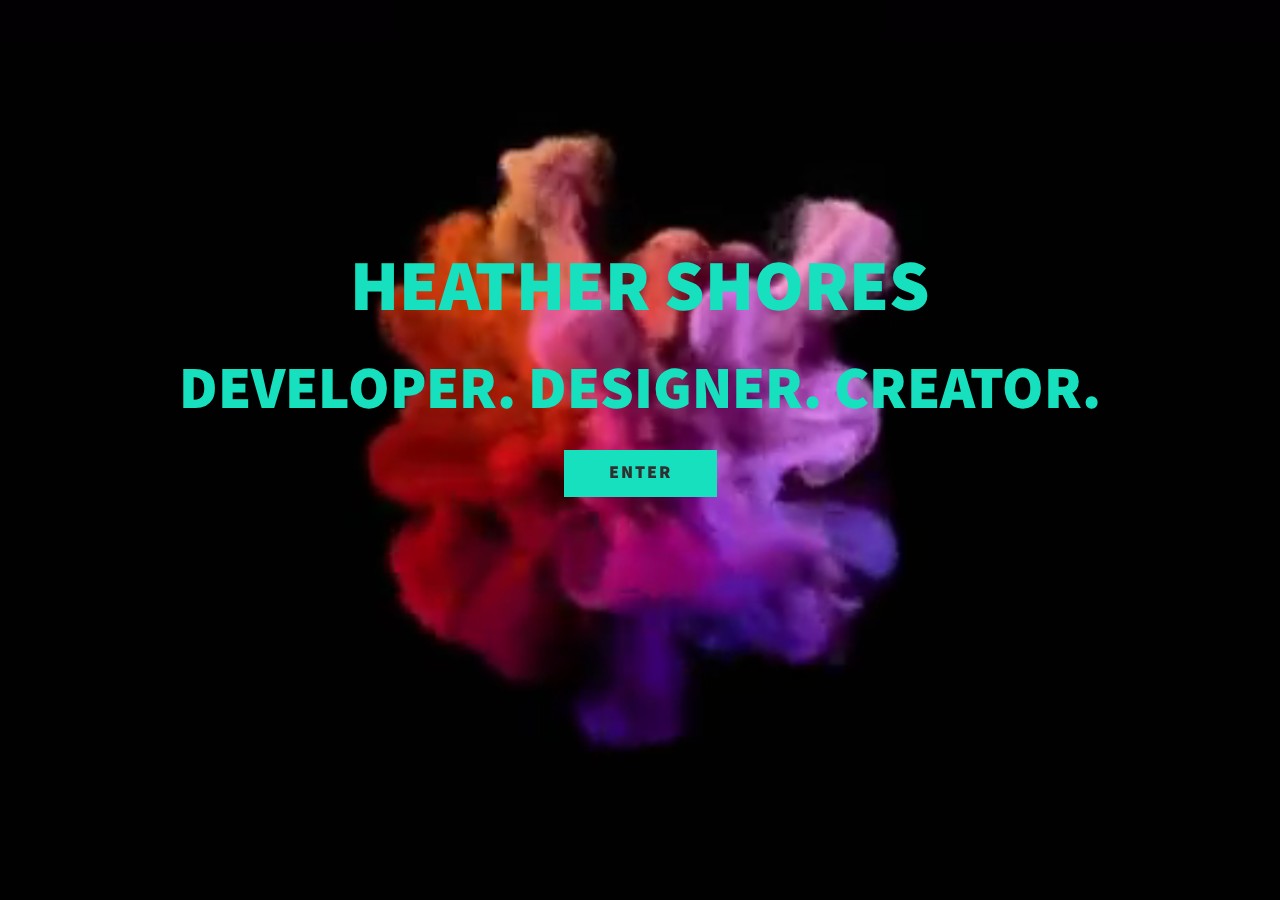
<file: index.html>
<!DOCTYPE html>
<html lang="en">
  <head>
    <meta charset="UTF-8" />
    <meta name="viewport" content="width=device-width, initial-scale=1.0" />
    <title>Heather Shores Portfolio</title>
    <link rel="stylesheet" href="css/style.css" />
    <link
      rel="stylesheet"
      href="https://cdnjs.cloudflare.com/ajax/libs/font-awesome/5.11.2/css/all.css"
      integrity="sha256-46qynGAkLSFpVbEBog43gvNhfrOj+BmwXdxFgVK/Kvc="
      crossorigin="anonymous"
    />
    <link
      href="https://fonts.googleapis.com/css?family=Source+Code+Pro:400,900|Source+Sans+Pro:300,900&display=swap"
      rel="stylesheet"
    />
  </head>
  <body>
    <div class="bg-video">
      <video
        id="landing-video"
        preload="auto"
        autoplay
        loop="loop"
        muted="muted"
      >
        <source src="videos/color-smoke-video.mp4" type="video/mp4" />
        Your browser doesn't support the video tag.
      </video>
    </div>

    <div class="video-title">
      <h1>Heather Shores</h1>
      <h2>DEVELOPER. DESIGNER. CREATOR.</h2>
      <a href="home.html" class="btn">Enter</a>
    </div>
  </body>
</html>
</file>
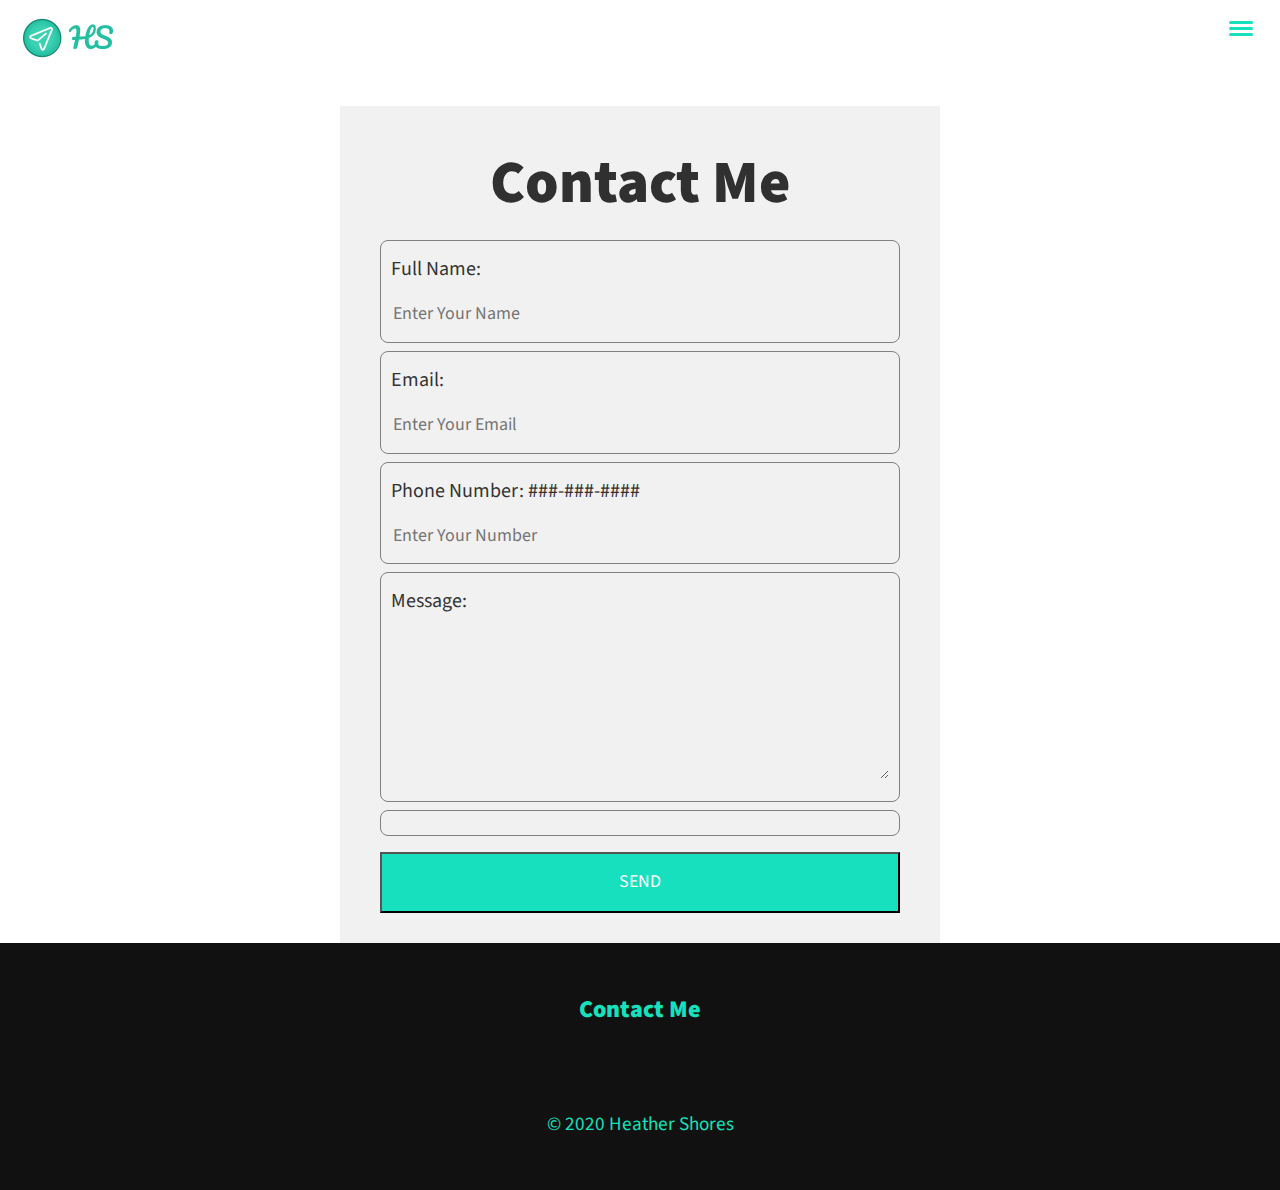
<file: contact.html>
<!DOCTYPE html>
<html lang="en">
  <head>
    <meta charset="UTF-8" />
    <meta name="viewport" content="width=device-width, initial-scale=1.0" />

    <!-- Font Awesome -->
    <link
      rel="stylesheet"
      href="https://cdnjs.cloudflare.com/ajax/libs/font-awesome/5.11.2/css/all.css"
      integrity="sha256-46qynGAkLSFpVbEBog43gvNhfrOj+BmwXdxFgVK/Kvc="
      crossorigin="anonymous"
    />

    <!-- Google Fonts  -->
    <link
      href="https://fonts.googleapis.com/css?family=Source+Code+Pro:400,900|Source+Sans+Pro:300,900&display=swap"
      rel="stylesheet"
    />

    <!-- animate.css -->
    <link
      rel="stylesheet"
      href="https://cdnjs.cloudflare.com/ajax/libs/animate.css/4.0.0/animate.min.css"
    />

    <!-- Bootstrap CDN -->

    <link
      href="https://stackpath.bootstrapcdn.com/bootstrap/4.4.1/css/bootstrap.min.css"
      rel="stylesheet"
    />

    <link rel="stylesheet" href="css/style.css" />
  </head>
  <body>
    <!-- Scroll to the top button -->
    <button onclick="topFunction()" id="myBtn" title="Go to top">
      <i class="fa fa-arrow-up" aria-hidden="true"></i>
    </button>

    <header>
      <div class="logo">
        <a href="home.html"><img src="img/logo_1.png" alt="" /></a>
      </div>
      <button class="nav-toggle" aria-label="toggle navigation">
        <span class="hamburger"></span>
      </button>
      <nav class="nav">
        <ul class="nav__list">
          <li class="nav__item">
            <a href="home.html" class="nav__link">Home</a>
          </li>
          <li class="nav__item">
            <a href="home.html#services" class="nav__link">My Services</a>
          </li>
          <li class="nav__item">
            <a href="home.html#about" class="nav__link">About Me</a>
          </li>
          <li class="nav__item">
            <a href="home.html#work" class="nav__link">My Work</a>
          </li>
          <li class="nav__item">
            <a href="contact.html" class="nav__link">Contact Me</a>
          </li>
        </ul>
      </nav>
    </header>

    <!-- Form section -->
    <div class="contact">
      <form
        class="animated bounceInLeft"
        id="contact_form"
        action="thankYou.html"
        method="POST"
        netlify-honeypot="bot-field"
        data-netlify="true"
      >
        <p class="hidden">
          <label
            >Don’t fill this out if you're human: <input name="bot-field"
          /></label>
        </p>
        <fieldset>
          <legend>Contact Me</legend>
        </fieldset>

        <div class="form-group col-md-12">
          <label>Full Name:</label>
          <input type="text" name="name" placeholder="Enter Your Name" />
        </div>

        <div class="form-group col-md-12">
          <label>Email:</label>
          <input type="email" name="email" placeholder="Enter Your Email" />
        </div>

        <div class="form-group col-md-12">
          <label>Phone Number: ###-###-####</label>
          <input
            type="tel"
            pattern="^\d{3}-\d{3}-\d{4}$"
            name="phone"
            class="required customphone"
            placeholder="Enter Your Number"
          />
        </div>

        <div class="form-group col-md-12">
          <label>Message:</label>
          <textarea rows="5"></textarea>
        </div>

        <div class="form-group col-md-12">
          <div data-netlify-recaptcha="true"></div>
        </div>

        <button class="form-btn">Send</button>
      </form>
    </div>

    <!-- Footer -->
    <footer class="footer">
      <a href="contact.html" class="footer__link">Contact Me</a>
      <ul class="social-list">
        <li class="social-list__item">
          <a
            href="https://www.linkedin.com/in/heather-shores/"
            class="social-list__link"
            ><i class="fab fa-linkedin"></i
          ></a>
        </li>
        <li class="social-list__item">
          <a href="https://github.com/HTownGirl17" class="social-list__link"
            ><i class="fab fa-github"></i
          ></a>
        </li>
      </ul>
      <small>&copy; 2020 Heather Shores</small>
    </footer>

    <!-- jQuery -->
    <script
      src="https://code.jquery.com/jquery-3.3.1.slim.min.js"
      integrity="sha384-q8i/X+965DzO0rT7abK41JStQIAqVgRVzpbzo5smXKp4YfRvH+8abtTE1Pi6jizo"
      crossorigin="anonymous"
    ></script>

    <!-- jQuery Validation Plugin -->
    <script src="https://ajax.aspnetcdn.com/ajax/jquery.validate/1.19.1/jquery.validate.min.js"></script>

    <!-- Additonal Methods for jQuery Validation plugin -->
    <script src="https://ajax.aspnetcdn.com/ajax/jquery.validate/1.19.1/additional-methods.min.js"></script>

    <!-- JavaScript -->
    <script src="index.js"></script>
  </body>
</html>
</file>
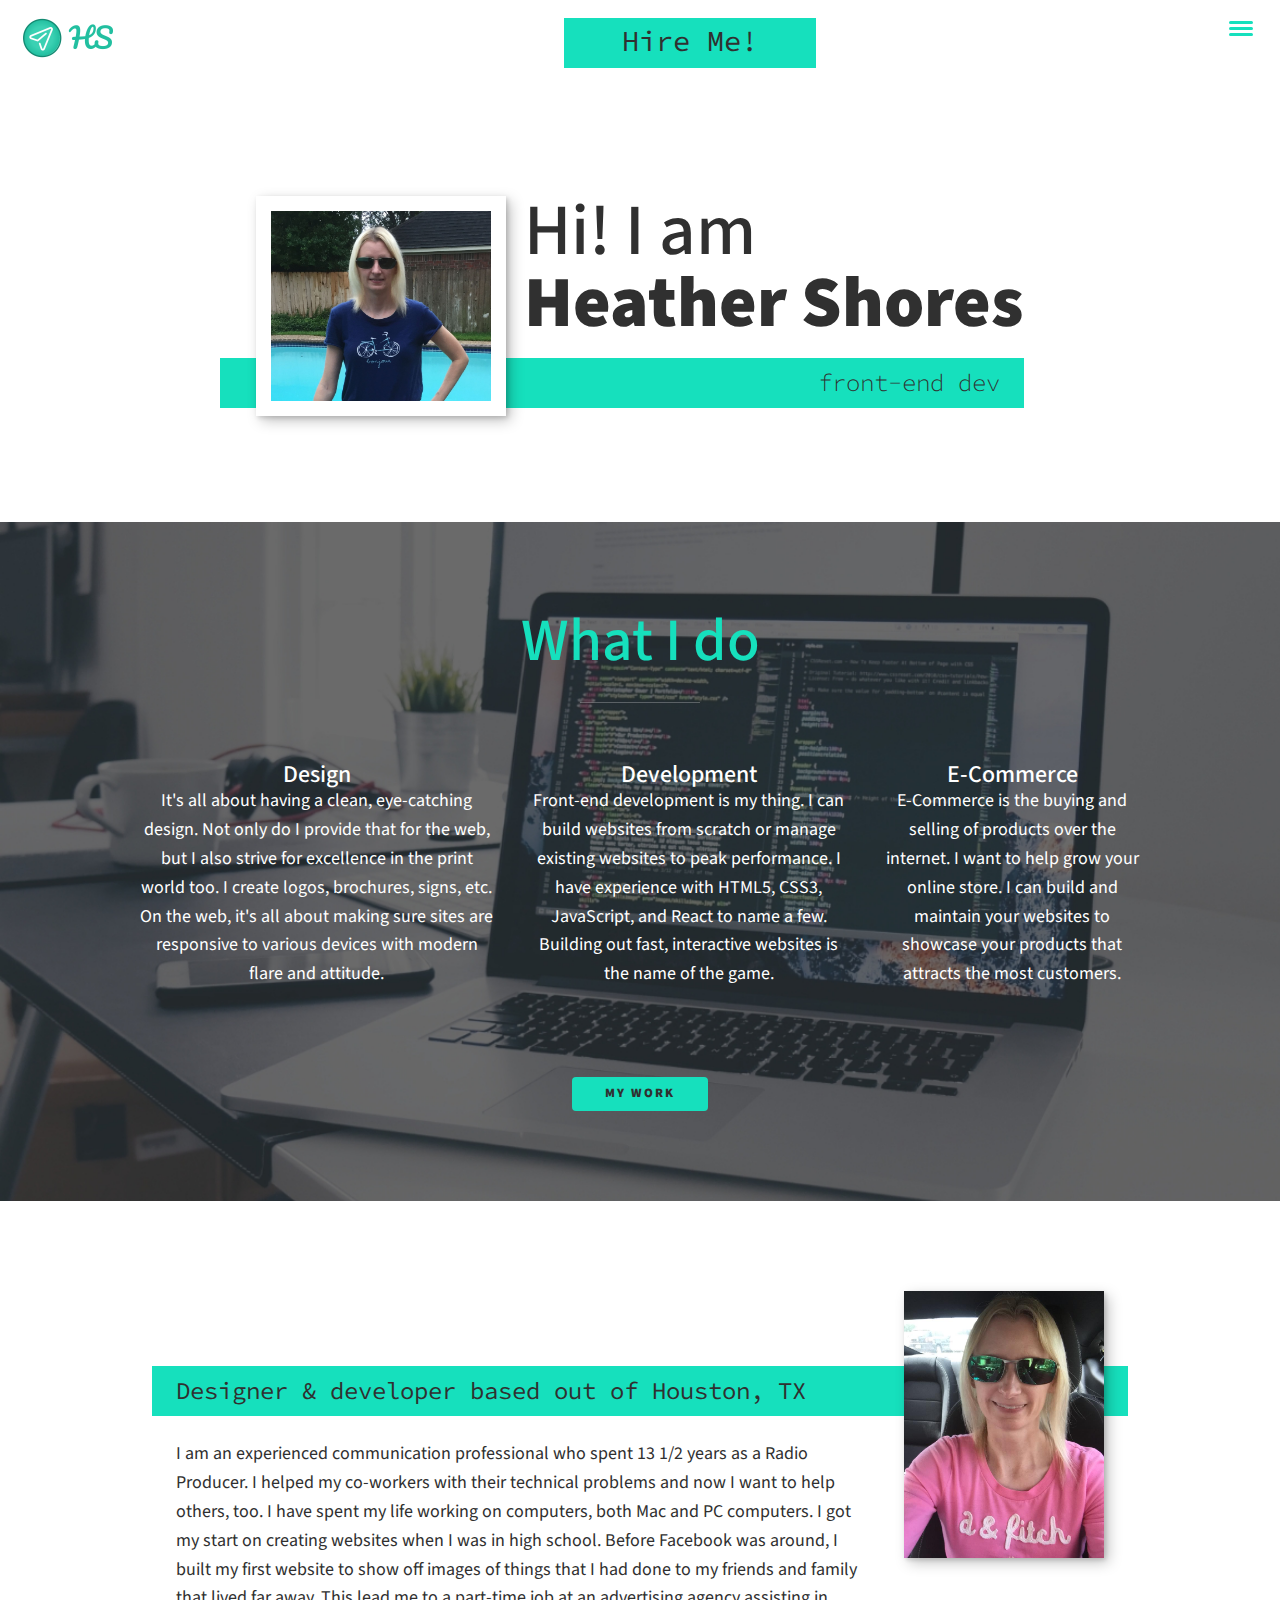
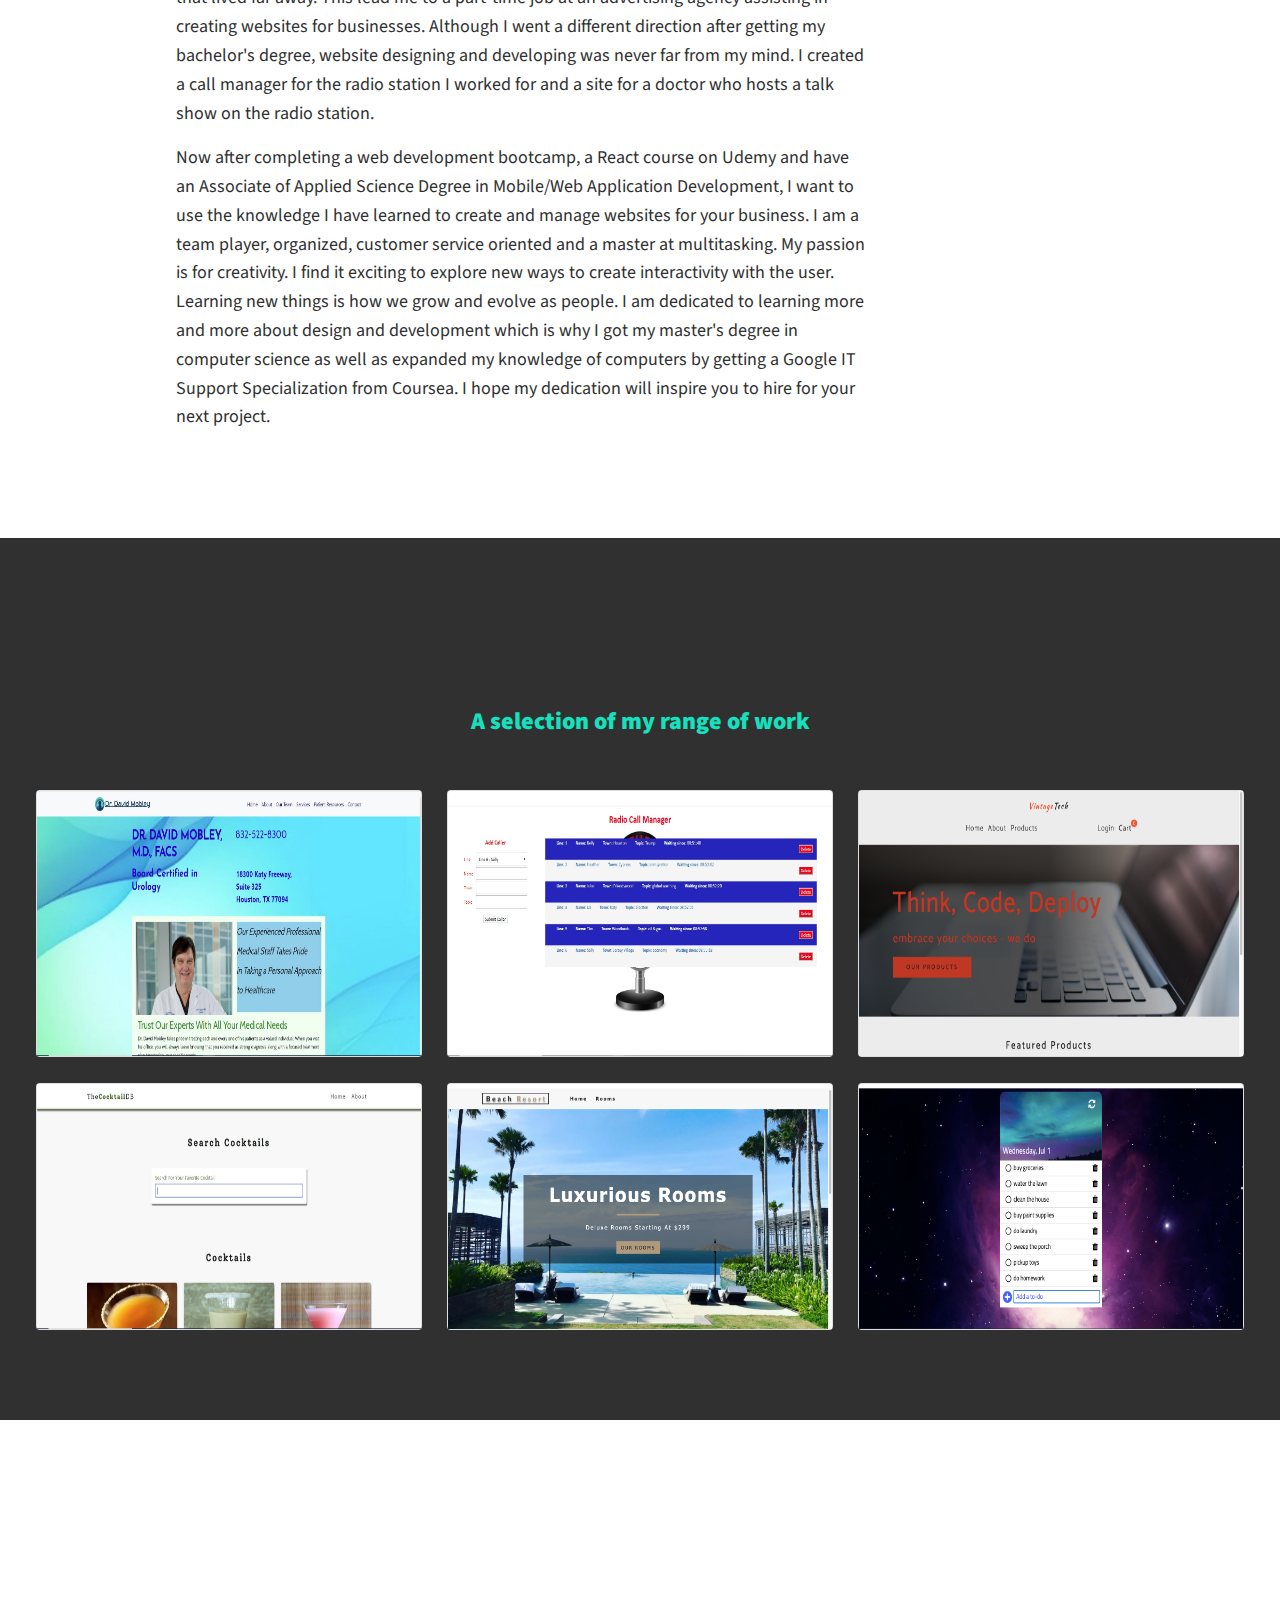
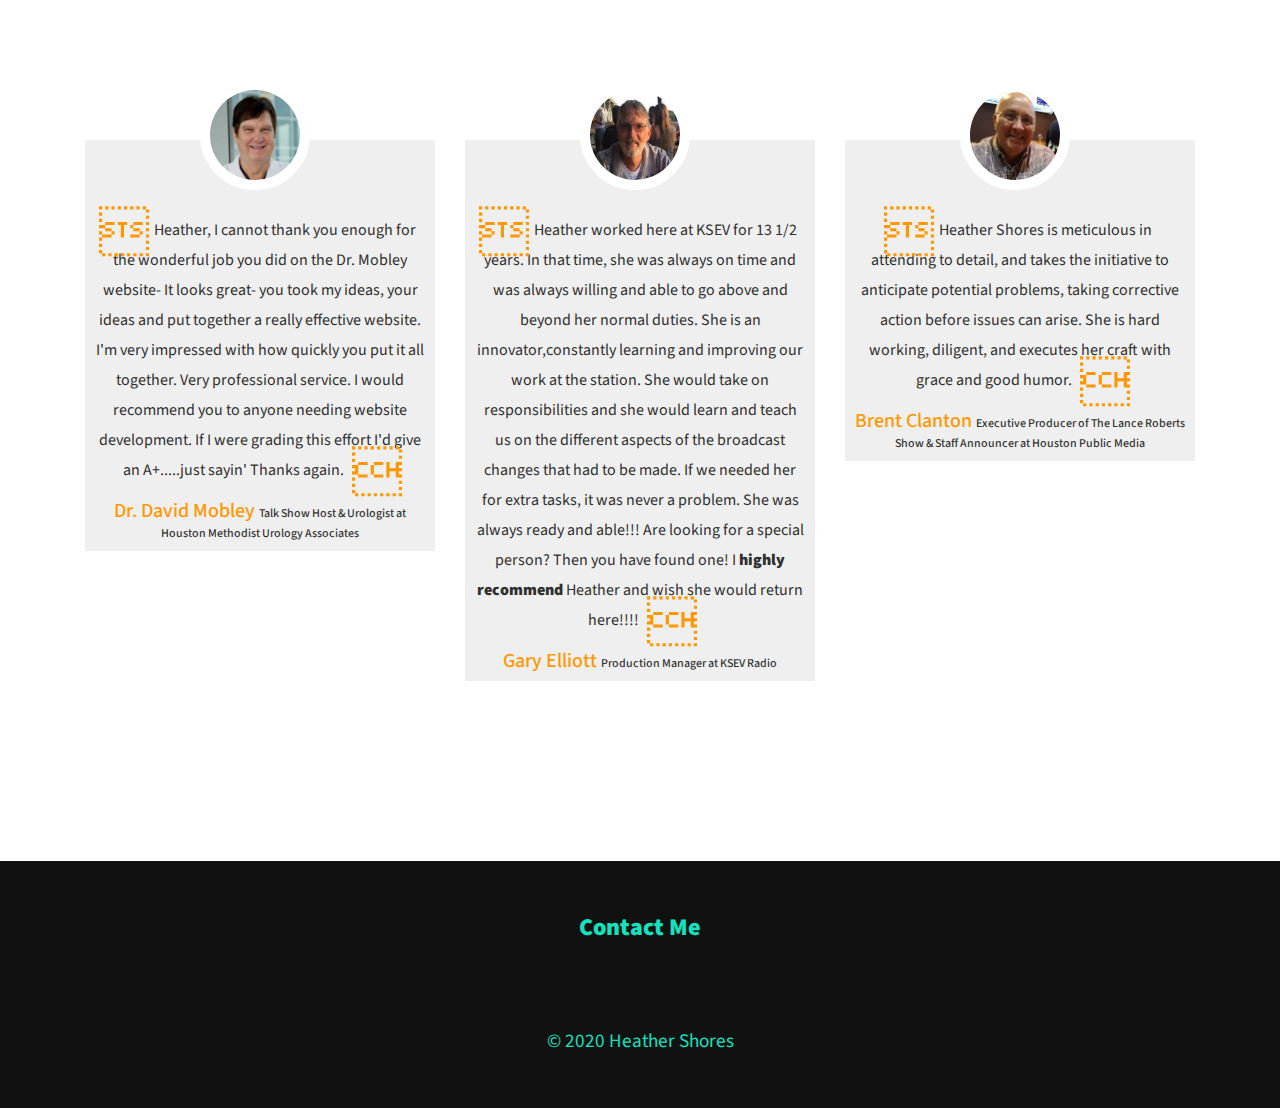
<file: home.html>
<!DOCTYPE html>
<html lang="en">

<head>
  <meta charset="UTF-8" />
  <meta name="viewport" content="width=device-width, initial-scale=1.0" />

  <!-- Font Awesome -->
  <link rel="stylesheet" href="https://cdnjs.cloudflare.com/ajax/libs/font-awesome/5.11.2/css/all.css"
    integrity="sha256-46qynGAkLSFpVbEBog43gvNhfrOj+BmwXdxFgVK/Kvc=" crossorigin="anonymous" />

  <!-- Google Fonts  -->
  <link href="https://fonts.googleapis.com/css?family=Source+Code+Pro:400,900|Source+Sans+Pro:300,900&display=swap"
    rel="stylesheet" />

  <!-- Bootstrap CDN -->

  <link href="https://stackpath.bootstrapcdn.com/bootstrap/4.4.1/css/bootstrap.min.css" rel="stylesheet">

  <!-- Animate on Scroll CSS Library -->
  <link href="https://unpkg.com/aos@2.3.1/dist/aos.css" rel="stylesheet">

  <!-- AOS JS -->
  <script src="https://unpkg.com/aos@2.3.1/dist/aos.js"></script>

  <link rel="stylesheet" href="css/style.css" />
</head>

<body>
  <!-- Scroll to the top button -->
  <button onclick="topFunction()" id="myBtn" title="Go to top"><i class="fa fa-arrow-up"
      aria-hidden="true"></i></button>

  <header>
    <div class="logo">
      <a href="home.html"><img src="img/logo_1.png" alt="" /></a>
    </div>
    <a href="contact.html" class="btn-hire-me">Hire Me!</a>
    <button class="nav-toggle" aria-label="toggle navigation">
      <span class="hamburger"></span>
    </button>
    <nav class="nav">
      <ul class="nav__list">
        <li class="nav__item"><a href="#home" class="nav__link">Home</a></li>
        <li class="nav__item">
          <a href="#services" class="nav__link">My Services</a>
        </li>
        <li class="nav__item">
          <a href="#about" class="nav__link">About Me</a>
        </li>
        <li class="nav__item">
          <a href="#work" class="nav__link">My Work</a>
        </li>
        <li class="nav__item">
          <a href="#testimonials" class="nav__link">Testimonials</a>
        </li>
        <li class="nav__item">
          <a href="contact.html" class="nav__link">Contact Me</a>
        </li>
      </ul>
    </nav>
  </header>

  <!-- Introduction -->
  <section class="intro" id="home">
    <h1 class="section__title section__title--intro">
      Hi! I am <strong>Heather Shores</strong>
    </h1>
    <p class="section__subtitle section__subtitle--intro">front-end dev</p>
    <img src="img/IMG_1616 (1).jpg" alt="a picture of Heather Shores" class="intro__img" />
  </section>

  <!-- My services -->
  <section class="my-services" id="services">
    <h2 class="section__title section__title--services" data-aos="zoom-in-up">What I do</h2>
    <div class="services">
      <div class="service">
        <h3>Design</h3>
        <p>
          It's all about having a clean, eye-catching design. Not only do I
          provide that for the web, but I also strive for excellence in the
          print world too. I create logos, brochures, signs, etc. On the web,
          it's all about making sure sites are responsive to various devices
          with modern flare and attitude.
        </p>
      </div>
      <!-- end of service -->

      <div class="service">
        <h3>Development</h3>
        <p>
          Front-end development is my thing. I can build websites from scratch
          or manage existing websites to peak performance. I have experience
          with HTML5, CSS3, JavaScript, and React to name a few. Building out
          fast, interactive websites is the name of the game.
        </p>
      </div>
      <!-- end of service -->

      <div class="service">
        <h3>E-Commerce</h3>
        <p>
          E-Commerce is the buying and selling of products over the internet.
          I want to help grow your online store. I can build and maintain your
          websites to showcase your products that attracts the most customers.
        </p>
      </div>
      <!-- end of service -->
    </div>
    <!-- end of services -->
    <a href="#work" class="btn">My Work</a>
  </section>

  <!-- About me -->
  <section class="about-me" id="about">
    <h2 class="section__title section__title--about" data-aos="zoom-in-up">Who I am</h2>
    <p class="section__subtitle section__subtitle--about">
      Designer & developer based out of Houston, TX
    </p>
    <div class="about-me__body">
      <p>
        I am an experienced communication professional who spent 13 1/2 years
        as a Radio Producer. I helped my co-workers with their technical
        problems and now I want to help others, too. I have spent my life
        working on computers, both Mac and PC computers. I got my start on
        creating websites when I was in high school. Before Facebook was
        around, I built my first website to show off images of things that I
        had done to my friends and family that lived far away. This lead me to
        a part-time job at an advertising agency assisting in creating
        websites for businesses. Although I went a different direction after
        getting my bachelor's degree, website designing and developing was
        never far from my mind. I created a call manager for the radio station
        I worked for and a site for a doctor who hosts a talk show on the
        radio station.
      </p>
      <p>
        Now after completing a web development bootcamp, a React course on
        Udemy and have an Associate of Applied Science Degree in Mobile/Web Application Development, I want to use the
        knowledge I have learned to create and manage websites for your business. I am a team player, organized,
        customer service oriented and a master at multitasking. My passion is for creativity. I find it exciting to
        explore new ways to create interactivity with the user. Learning new things is how we grow and evolve as people.
        I am dedicated to learning more and more about design and development which is why I got my master's degree in
        computer science as well as expanded my knowledge of computers by getting a Google IT Support Specialization
        from Coursea. I hope my dedication will inspire you to hire for your next project.
      </p>
    </div>
    <img src="img/me-in-car.jpg" alt="Heather in car" class="about-me__img" />
  </section>

  <!-- My work -->
  <section class="my-work" id="work">
    <h2 class="section__title section__title--work" data-aos="zoom-in-up">My Work</h2>
    <p class="section__subtitle section__subtitle--work">
      A selection of my range of work
    </p>

    <div class="work-container">

      <!-- Project 1 -->
      <div class="card">
        <div class="back">
          <h3>Dr. Mobley's website</h3>
          <p>This site allows new & existing patients to learn more about Dr. Mobley and his staff as well as print patient 
            forms & get hours & location of his office.</p>
          <h4>Languages used:</h4>
          <p>HTML5, CSS3, JavaScript, jQuery, PHP</p>
          <a href="https://www.drmobley.net/" target="_blank">View Site</a>
        </div>
        <div class="front">
          <img src="img/dr-site.JPG" />
        </div>
      </div>

      <!-- Project 2 -->
      <div class="card">
        <div class="back">
          <h3>Call Manager</h3>
          <p>This site is used by radio stations' producers to let talk show hosts know who is holding on the line
            waiting to
            speak to them.</p>
          <h4>Languages used:</h4>
          <p>HTML5, CSS3, PHP</p>
          <a href="http://callmanager.byethost3.com/" target="_blank">View Site</a>
        </div>
        <div class="front">
          <img src="img/callmanager.JPG" />
        </div>
      </div>

      <!-- Project 3 -->
      <div class="card">
        <div class="back">
          <h3>Vintage Tech Store App</h3>
          <p>React app using custom API to allow the user to register, login, and buy vintage computers and other tech
            gear.
          </p>
          <h4>Languages used:</h4>
          <p>React Hooks, JSX, ES6, HTML5, CSS3, Heroku, Stripe, Strapi</p>
          <a href="https://heathers-react-vintagestore-app.netlify.com" target="_blank">View Site</a>
        </div>
        <div class="front">
          <img src="img/vintage-tech.png" />
        </div>
      </div>

      <!-- Project 4 -->
      <div class="card">
        <div class="back">
          <h3>Cocktails Database App</h3>
          <p>React app providing recipes of various cocktails from The CocktailsDB API. It allows you to search through
            the
            cocktails to find the one you like.</p>
          <h4>Languages used:</h4>
          <p></p>React Hooks, JSX, ES6, HTML5, CSS3</p>
          <a href="https://heathers-react-cocktails-db-app.netlify.com" target="_blank">View Site</a>
        </div>
        <div class="front">
          <img src="img/cocktails-db.JPG" />
        </div>
      </div>

      <!-- Project 5 -->
      <div class="card">
        <div class="back">
          <h3>Beach Resort App</h3>
          <p>React app that allows you to view hotel room details and search for rooms based on price and other
            features.</p>
          <h4>Languages used:</h4>
          <p>React, JSX, ES6, HTML5, CSS3</p>
          <a href="https://heathers-react-resort-app.netlify.com" target="_blank">View Site</a>
        </div>
        <div class="front">
          <img src="img/beach-resort-app.png" />
        </div>
      </div>

      <!-- Project 6 -->
      <div class="card">
        <div class="back">
          <h3>My To Do List</h3>
          <p>This site uses local storage to maintain a list that you can add to, check off items, delete each item, or
            delete the whole list.</p>
          <h4>Languages used:</h4>
          <p>HTML5, CSS3, JavaScript</p>
          <a href="https://heathers-to-do-list.netlify.app/" target="_blank">View Site</a>
        </div>
        <div class="front">
          <img src="img/to-do-list-app.png" />
        </div>
      </div>
    </div>
  </section>

  <!-- Testimonials -->
  <section class="testimonials" id="testimonials">
    <div class='container'>
      <h1 data-aos="zoom-in-up">Testimonials</h1>
      <div class='row'>

        <!-- Testimonial 1 -->
        <div class='col-md-4 text-center'>
          <div class='profile'>
            <img src='img/mobley.jpg' class="user">
            <blockquote>Heather, I cannot thank you enough for the wonderful job you did on the Dr. Mobley website- It
              looks great- you took my
              ideas, your ideas and put together a really effective website. I'm very impressed with how quickly you put
              it all
              together. Very professional service. I would recommend you to anyone needing website development. If I
              were grading this
              effort I'd give an A+.....just sayin' Thanks again.
            </blockquote>
            <h3>Dr. David Mobley <span>Talk Show Host & Urologist at Houston Methodist Urology Associates</span></h3>
          </div>
        </div>

        <!-- Testimonial 2 -->
        <div class='col-md-4 text-center'>
          <div class='profile'>
            <img src='img/gary_elliott.jpg' class="user">
            <blockquote>Heather worked here at KSEV for 13 1/2 years. In that time, she was always on time and was
              always willing and able to go above and beyond her normal duties. She is an innovator,constantly learning
              and improving our work at the station. She would take on responsibilities and she would learn and teach us
              on the different aspects of the broadcast changes that had to be made. If we needed her for extra tasks,
              it was never a problem. She was always ready and able!!! Are looking for a special person? Then you have
              found one! I <strong>highly recommend</strong> Heather and wish she would return here!!!!
            </blockquote>
            <h3>Gary Elliott <span>Production Manager at KSEV Radio</span></h3>
          </div>
        </div>

        <!-- Testimonial 3 -->
        <div class='col-md-4 text-center'>
          <div class='profile'>
            <img src='img/brent_clanton.jpg' class="user">
            <blockquote>Heather Shores is meticulous in attending to detail, and takes the initiative to anticipate
              potential problems, taking
              corrective action before issues can arise. She is hard working, diligent, and executes her craft with
              grace and good
              humor.
            </blockquote>
            <h3>Brent Clanton <span>Executive Producer of The Lance Roberts Show & Staff Announcer at Houston Public
                Media</span></h3>
          </div>
        </div>
      </div>
    </div>
  </section>

  <!-- Footer -->
  <footer class="footer">
    <a href="contact.html" class="footer__link">Contact Me</a>
    <ul class="social-list">
      <li class="social-list__item">
        <a href="https://www.linkedin.com/in/heather-shores/" class="social-list__link"><i
            class="fab fa-linkedin"></i></a>
      </li>
      <li class="social-list__item">
        <a href="https://github.com/HTownGirl17" class="social-list__link"><i class="fab fa-github"></i></a>
      </li>
    </ul>
    <small>&copy; 2020 Heather Shores</small>
  </footer>

  <!-- AOS Script -->
  <script>
    AOS.init({
      duration: 1200
    });
  </script>

  <!-- jQuery -->
  <script src="https://code.jquery.com/jquery-3.3.1.slim.min.js"
    integrity="sha384-q8i/X+965DzO0rT7abK41JStQIAqVgRVzpbzo5smXKp4YfRvH+8abtTE1Pi6jizo"
    crossorigin="anonymous"></script>

  <!-- jQuery Validation Plugin -->
  <script src="https://ajax.aspnetcdn.com/ajax/jquery.validate/1.19.1/jquery.validate.min.js"></script>

  <!-- Additonal Methods for jQuery Validation plugin -->
  <script src="https://ajax.aspnetcdn.com/ajax/jquery.validate/1.19.1/additional-methods.min.js"></script>

  <script src="index.js"></script>
</body>

</html>
</file>
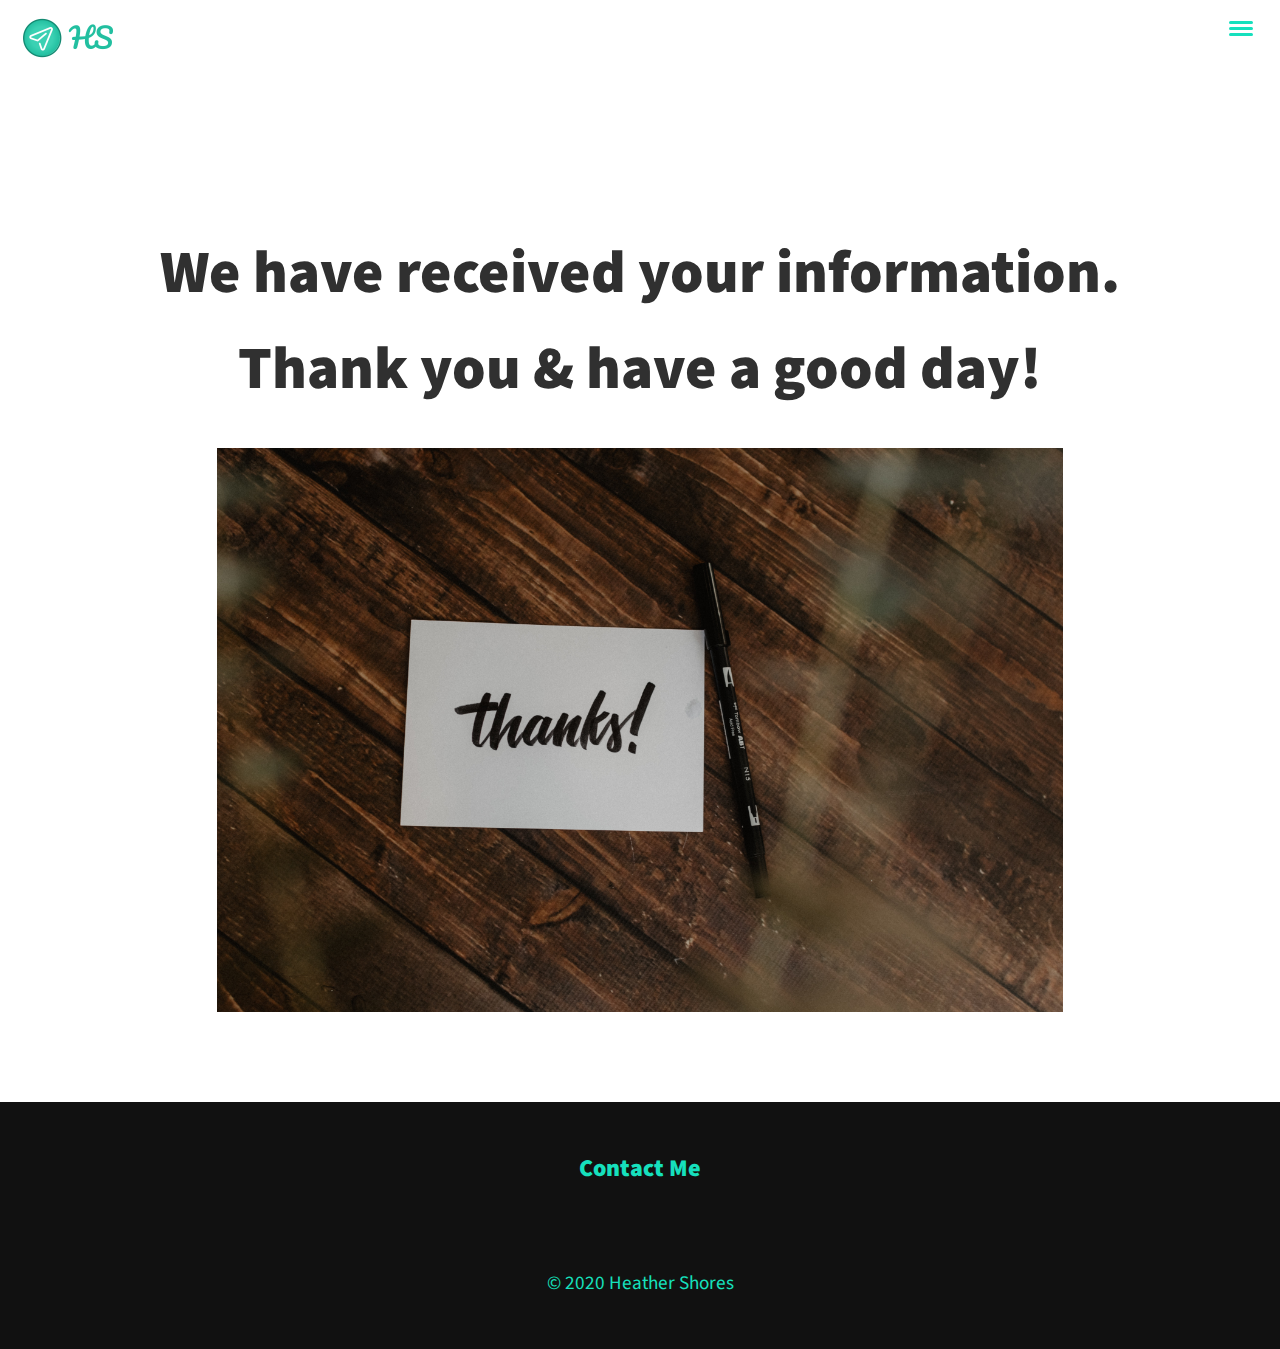
<file: thankYou.html>
<!DOCTYPE html>
<html lang="en">
  <head>
    <meta charset="UTF-8" />
    <meta name="viewport" content="width=device-width, initial-scale=1.0" />

    <!-- Font Awesome -->
    <link
      rel="stylesheet"
      href="https://cdnjs.cloudflare.com/ajax/libs/font-awesome/5.11.2/css/all.css"
      integrity="sha256-46qynGAkLSFpVbEBog43gvNhfrOj+BmwXdxFgVK/Kvc="
      crossorigin="anonymous"
    />

    <!-- Google Fonts  -->
    <link
      href="https://fonts.googleapis.com/css?family=Source+Code+Pro:400,900|Source+Sans+Pro:300,900&display=swap"
      rel="stylesheet"
    />

    <!-- animate.css -->
    <link
      rel="stylesheet"
      href="https://cdnjs.cloudflare.com/ajax/libs/animate.css/4.0.0/animate.min.css"
    />

    <!-- Bootstrap CDN -->

    <link
      href="https://stackpath.bootstrapcdn.com/bootstrap/4.4.1/css/bootstrap.min.css"
      rel="stylesheet"
    />

    <link rel="stylesheet" href="css/style.css" />
  </head>

  <body>
    <!-- Scroll to the top button -->
    <button onclick="topFunction()" id="myBtn" title="Go to top">
      <i class="fa fa-arrow-up" aria-hidden="true"></i>
    </button>

    <header>
      <div class="logo">
        <a href="home.html"><img src="img/logo_1.png" alt="" /></a>
      </div>
      <button class="nav-toggle" aria-label="toggle navigation">
        <span class="hamburger"></span>
      </button>
      <nav class="nav">
        <ul class="nav__list">
          <li class="nav__item"><a href="#home" class="nav__link">Home</a></li>
          <li class="nav__item">
            <a href="#services" class="nav__link">My Services</a>
          </li>
          <li class="nav__item">
            <a href="#about" class="nav__link">About Me</a>
          </li>
          <li class="nav__item">
            <a href="#work" class="nav__link">My Work</a>
          </li>
          <li class="nav__item">
            <a href="#testimonials" class="nav__link">Testimonials</a>
          </li>
          <li class="nav__item">
            <a href="contact.html" class="nav__link">Contact Me</a>
          </li>
        </ul>
      </nav>
    </header>
    <main>
      <section>
        <h2 class="thanks">
          We have received your information.<br> Thank you & have a good day!
        </h2>
       <img src='img/thanks.jpg' alt='a card saying thanks' class='thanks-img'>
      </section>
    </main>
    <!-- Footer -->
    <footer class="footer">
        <a href="contact.html" class="footer__link">Contact Me</a>
        <ul class="social-list">
            <li class="social-list__item">
                <a href="https://www.linkedin.com/in/heather-shores/" class="social-list__link"><i
                        class="fab fa-linkedin"></i></a>
            </li>
            <li class="social-list__item">
                <a href="https://github.com/HTownGirl17" class="social-list__link"><i class="fab fa-github"></i></a>
            </li>
        </ul>
        <small>&copy; 2020 Heather Shores</small>
    </footer>
    
    <script src="index.js"></script>
    </body>
    
    </html>
  </body>
</html>
</file>
<file: css/style.css>
*,
*::before,
*::after {
  box-sizing: border-box;
}

/* ff means font family, fw means font weight, clr means color, fs means font size, bs mean box shadow */
:root {
  --ff-primary: "Source Sans Pro", sans-serif;
  --ff-secondary: "Source Code Pro", monospace;

  --fw-reg: 300;
  --fw-bold: 900;

  --clr-light: #fff;
  --clr-dark: #303030;
  --clr-accent: #16e0bd;

  --fs-h1: 3rem;
  --fs-h2: 2.25rem;
  --fs-h3: 1.25rem;
  --fs-body: 1rem;

  --bs: 0.25em 0.25em 0.75em rgba(0, 0, 0, 0.25),
    0.125em 0.125em 0.25em rgba(0, 0, 0, 0.15);
}

@media (min-width: 800px) {
  :root {
    --fs-h1: 4.5rem;
    --fs-h2: 3.75rem;
    --fs-h3: 1.5rem;
    --fs-body: 1.125rem;
  }
}

/* General Styles */

html {
  scroll-behavior: smooth;
  overflow-x: hidden;
}

body {
  background: var(--clr-light);
  color: var(--clr-dark);
  margin: 0;
  font-family: var(--ff-primary);
  font-size: var(--fs-body);
  line-height: 1.6;
}

section {
  padding: 5em 2em;
}

img {
  display: block;
  max-width: 100%;
}

strong {
  font-weight: var(--fw-bold);
}

:focus {
  outline: 3px solid var(--clr-accent);
  outline-offset: 3px;
}

/* Buttons */
#myBtn {
  display: none;
  position: fixed;
  bottom: 20px;
  right: 30px;
  z-index: 99;
  font-size: 18px;
  border: none;
  outline: none;
  background-color: var(--clr-accent);
  color: white;
  cursor: pointer;
  padding: 15px;
  border-radius: 20%;
}

#myBtn:hover {
  background-color: #555;
}

.btn-hire-me {
  background: var(--clr-accent);
  color: var(--clr-dark);
  border: none;
  position: relative;
  height: 50px;
  font-family: var(--ff-secondary);
  font-size: 1.6em;
  text-decoration: none;
  padding: 0 2em;
  margin: 0 auto;
  cursor: pointer;
  transition: 800ms ease all;
  outline: none;
}
.btn-hire-me:hover {
  background: #fff;
  color: #1aab8a;
}
.btn-hire-me:before,
.btn-hire-me:after {
  content: "";
  position: absolute;
  top: 0;
  right: 0;
  height: 2px;
  width: 0;
  background: #1aab8a;
  transition: 400ms ease all;
}
.btn-hire-me:after {
  right: inherit;
  top: inherit;
  left: 0;
  bottom: 0;
}
.btn-hire-me:hover:before,
.btn-hire-me:hover:after {
  width: 100%;
  transition: 800ms ease all;
}

.btn {
  display: inline-block;
  padding: 0.5em 2.5em;
  background: var(--clr-accent);
  color: var(--clr-dark);
  text-decoration: none;
  cursor: pointer;
  font-size: 0.8rem;
  text-transform: uppercase;
  letter-spacing: 2px;
  font-weight: var(--fw-bold);
  transition: transform 200ms ease-in-out;
}

.btn:hover,
.footer__link:hover,
.social-list__link:hover {
  transform: scale(1.1);
  outline: 3px solid var(--clr-accent);
  outline-offset: 3px;
}

/* Typography */

h1,
h2,
h3 {
  line-height: 1;
  margin: 0;
}

h1 {
  font-size: var(--fs-h1);
}
h2 {
  font-size: var(--fs-h2);
}
h3 {
  font-size: var(--fs-h3);
}

.section__title {
  margin-bottom: 0.25em;
}

.section__subtitle {
  margin: 0;
  font-size: var(--fs-h3);
}

.section__subtitle--intro {
  font-weight: var(--fw-reg);
}

.section__title--intro strong {
  display: block;
}

.section__subtitle--intro,
.section__subtitle--about {
  background: var(--clr-accent);
  padding: 0.25em 1em;
  font-family: var(--ff-secondary);
  margin-bottom: 1em;
}

.section__subtitle--work {
  color: var(--clr-accent);
  font-weight: var(--fw-bold);
  margin-bottom: 2em;
}

/* header */
header {
  display: flex;
  justify-content: space-between;
  padding: 1em;
}

.logo {
  margin-top: -30px;
  max-width: 100px;
}

.nav {
  position: fixed;
  background: var(--clr-dark);
  color: var(--clr-light);
  top: 0;
  bottom: 0;
  left: 0;
  right: 0;
  z-index: 100;

  transform: translateX(100%);
  transition: transform 250ms cubic-bezier(0.5, 0, 0.5, 1);
}

.nav__list {
  list-style: none;
  display: flex;
  height: 100%;
  flex-direction: column;
  justify-content: space-evenly;
  align-items: center;
  margin: 0 auto;
  padding: 0;
}

.nav__link {
  color: inherit;
  font-weight: var(--fw-bold);
  font-size: var(--fs-h2);
  text-decoration: none;
}

.nav__link:hover {
  color: var(--clr-accent);
}

.nav-toggle {
  padding: 0.5em;
  background: transparent;
  border: 0;
  cursor: pointer;
  position: absolute;
  right: 1em;
  top: 1em;
  z-index: 1000;
}

.nav-open .nav {
  transform: translateX(0);
}

.nav-open .nav-toggle {
  position: fixed;
}

.nav-open .hamburger {
  transform: rotate(0.625turn);
}

.nav-open .hamburger::before {
  transform: rotate(90deg) translateX(-6px);
}

.nav-open .hamburger::after {
  opacity: 0;
}

.hamburger {
  display: block;
  position: relative;
}

.hamburger,
.hamburger::before,
.hamburger::after {
  background: var(--clr-accent);
  width: 2em;
  height: 3px;
  border-radius: 1em;
  transition: transform 250ms ease-in-out;
}

.hamburger::before,
.hamburger::after {
  content: "";
  position: absolute;
  left: 0;
  right: 0;
}

.hamburger::before {
  top: 6px;
}

.hamburger::after {
  bottom: 6px;
}

@media only screen and (min-device-width: 320px) and (max-device-width: 480px) {
  .btn-hire-me {
    display: none;
  }
}

/* Landing page */

.bg-video {
  position: absolute;
  top: 0;
  left: 0;
  width: 100%;
  height: 100%;
  overflow: hidden;
}

#landing-video {
  display: block;
  position: absolute;
  left: 50%;
  top: 50%;
  transform: translate(-50%, -50%);
  z-index: 1;
}

.video-title {
  position: absolute;
  width: 100%;
  min-height: 100%;
  left: 50%;
  top: 50%;
  transform: translate(-50%, -50%);
  z-index: 1000;
  text-align: center;
  font-family: var(--ff-primary);
  color: var(--clr-accent);
}

.video-title h1,
.video-title h2 {
  font-weight: var(--fw-bold);
  text-transform: uppercase;
}

.video-title h1 {
  font-size: var(--fs-h1);
  padding-top: 3.5em;
  padding-bottom: 0.5em;
}

.video-title h2 {
  font-size: var(--fs-h2);
  padding-bottom: 0.5em;
}

.video-title .btn {
  font-size: 1em;
}

@media screen and (max-aspect-ratio: 1920/1080) {
  .bg-video > video {
    height: 100%;
    overflow: hidden;
    position: fixed;
  }
}

@media screen and (min-aspect-ratio: 1920/1080) {
  .bg-video > video {
    width: 100%;
    position: fixed;
    overflow: hidden;
  }
}

/* Intro section */

.intro {
  position: relative;
}

.intro__img {
  border: 15px white solid;
  box-shadow: var(--bs);
}

.section__subtitle--intro {
  display: inline-block;
}

@media (min-width: 600px) {
  .intro {
    display: grid;
    width: min-content;
    margin: 0 auto;
    grid-column-gap: 1em;
    grid-template-areas:
      "img title"
      "img subtitle";
    grid-template-columns: min-content max-content;
  }

  .intro__img {
    grid-area: img;
    min-width: 250px;
    position: relative;
    z-index: 2;
  }

  .section__subtitle--intro {
    align-self: start;
    grid-column: -1 / 1;
    grid-row: 2;
    text-align: right;
    position: relative;
    left: -1.5em;
    width: calc(100% + 1.5em);
  }
}

/* My services section */

.my-services {
  background-color: var(--clr-dark);
  background-image: url(../img/services-bg.jpg);
  background-size: cover;
  color: var(--clr-light);
  text-align: center;
}

.section__title--services {
  color: var(--clr-accent);
  position: relative;
}

.section__title--services::after {
  content: "";
  display: block;
  width: 2em;
  height: 1px;
  margin: 0.5em auto 1em;
  background: var(--clr-light);
  opacity: 0.25;
}

.services {
  margin-bottom: 4em;
}

.service {
  max-width: 500px;
  margin: 0 auto;
}

@media (min-width: 800px) {
  .services {
    display: flex;
    max-width: 1000px;
    margin-left: auto;
    margin-right: auto;
  }

  .service + .service {
    margin-left: 2em;
  }
}

/* About me section */

.about-me {
  max-width: 1000px;
  margin: 0 auto;
}

.about-me__img {
  box-shadow: var(--bs);
}

@media (min-width: 600px) {
  .about-me {
    display: grid;
    grid-template-columns: 1fr 200px;
    grid-template-areas:
      "title img"
      "subtitle img"
      "text img";
    grid-column-gap: 2em;
  }
  .section__title--about {
    grid-area: title;
  }

  .section__subtitle--about {
    grid-column: 1 / -1;
    grid-row: 2;
    position: relative;
    left: -1em;
    width: calc(100% + 2em);
    padding-left: 1em;
    padding-right: calc(200px + 4em);
  }

  .about-me__img {
    grid-area: img;
    position: relative;
    z-index: 2;
  }
}

/* My work section */

.my-work {
  background-color: var(--clr-dark);
  color: var(--clr-light);
  text-align: center;
}

.work-container {
  perspective: 800px;
  display: grid;
  grid-template-columns: repeat(auto-fit, minmax(375px, 1fr));
  grid-gap: 2vw;
  grid-template-areas: "overlap";
}

.front {
  background: orange;
}

.back {
  background: var(--clr-accent);
  transform: RotateY(-180deg);
  color: var(--clr-dark);
}

.front,
.back {
  width: auto;
  max-width: 100%;
  height: auto;
  border-radius: 10px;
  grid-area: overlap;
  backface-visibility: hidden;
}

.back h3 {
  text-align: center;
  font-weight: var(--fw-bold);
}

.back a {
  border: 3px solid red;
  background-color: red;
  color: var(--clr-light);
  font-family: var(--ff-primary);
  padding: 0.5em;
  border-radius: 30%;
  text-decoration: none;
  font-weight: var(--fw-bold);
}

.card {
  transform-style: preserve-3d;
  display: grid;
  position: relative;
  transition: 1s all ease-in-out;
  max-width: 100%;
}

.card:hover {
  transform: RotateY(180deg);
}

.front img {
  width: 100%;
  height: 100%;
}

@media only screen and (min-device-width: 320px) and (max-device-width: 480px) {
  .work-container {
    display: block;
  }

  .card {
    margin-bottom: 1em;
  }
  .back,
  .front {
    height: 16em;
  }
}

/* Footer */
.footer {
  background: #111;
  color: var(--clr-accent);
  text-align: center;
  padding: 2em 0;
  font-size: var(--fs-h3);
}

.footer a {
  color: inherit;
  text-decoration: none;
}

.footer__link {
  font-weight: var(--fw-bold);
}

.footer__link:hover {
  text-decoration: underline;
}

.social-list {
  list-style: none;
  display: flex;
  justify-content: center;
  margin: 1em 0 0.5em;
  padding: 0;
}

.social-list__item {
  margin: 0 0.5em;
}

.social-list__link {
  padding: 0.5em;
}

/* Individual portfolio item styles */

/* .portfolio__item-individual {
  padding: 0 2em 2em;
  max-width: 1000px;
  margin: 0 auto;
}

.portfolio__item-individual p {
  max-width: 600px;
  margin-left: auto;
  margin-right: auto;
} */

/* contact page */
.contact {
  width: 85%;
  max-width: 600px;
  background: #f1f1f1;
  top: 50%;
  left: 50%;
  margin: 0 auto;
  padding: 30px 40px;
  box-sizing: 0 0 20px #000000b3;
}

legend {
  margin: 0;
  font-weight: var(--fw-bold);
  font-size: var(--fs-h2);
  text-align: center;
}

.form-group {
  border: 1px solid gray;
  margin: 8px 0;
  padding: 12px 10px;
  border-radius: 8px;
}

.form-group label {
  display: block;
  text-align: left;
  color: #333;
  font-size: 20px;
}

.form-group input,
.form-group textarea {
  width: 100%;
  border: none;
  background: none;
  font-size: 18px;
  margin-top: 6px;
}

.form-btn {
  display: inline-block;
  background: var(--clr-accent);
  padding: 14px;
  color: #fff;
  text-transform: uppercase;
  cursor: pointer;
  margin-top: 8px;
  width: 100%;
  font-size: 18px;
}

.form-btn:hover {
  transform: scale(1.1);
  outline: 3px solid var(--clr-accent);
  outline-offset: 3px;
}

form .error {
  color: #ff0000;
}

.hidden {
  display: none;
}

/* Testimonials Section */

.testimonials {
  margin: 50px auto;
}

.testimonials h1 {
  text-align: center;
  font-weight: var(--fw-bold);
  color: var(--clr-accent);
  padding-bottom: 10px;
  text-transform: uppercase;
}

.testimonials h1::after {
  content: "";
  background: var(--clr-dark);
  display: block;
  height: 3px;
  width: 170px;
  margin: 20px auto 5px;
}

.testimonials .row {
  margin-top: 30px;
}

.col-md-4 {
  margin: 40px auto;
}

.profile {
  padding: 70px 10px 10px;
  background-color: #efefef;
}

.profile img {
  top: -60px;
  position: absolute;
  left: calc(50% - 60px);
  border: 10px solid white;
}

.user {
  width: 110px;
  height: 110px;
  border-radius: 50%;
}

.profile h3 {
  font-size: 20px;
  margin-top: 15px;
  color: #ff9800;
}

span {
  font-size: 12px;
  color: #333;
}

blockquote {
  font-size: 16px;
  line-height: 30px;
}

blockquote::before {
  content: "\93";
  font-size: 50px;
  position: relative;
  color: #ff9800;
  line-height: 20px;
  bottom: -15px;
  right: 5px;
}

blockquote::after {
  content: "\94";
  font-size: 50px;
  position: relative;
  color: #ff9800;
  line-height: 10px;
  bottom: -15px;
  left: 5px;
}

.profile:hover {
  box-shadow: 0 0 15px 15px rgba(0, 0, 0, 0.2);
  cursor: pointer;
  transition: 0.5s;
}

@media only screen and (min-device-width: 320px) and (max-device-width: 480px) {
  .testimonials h1 {
    margin: 0 auto;
  }
}

/* Thank you page */
.thanks-img {
  width: 70%;
  margin: 0 auto;
}

.thanks {
  margin: 0.5em;
  line-height: unset;
  font-weight: var(--fw-bold);
  text-align: center;
}
</file>
